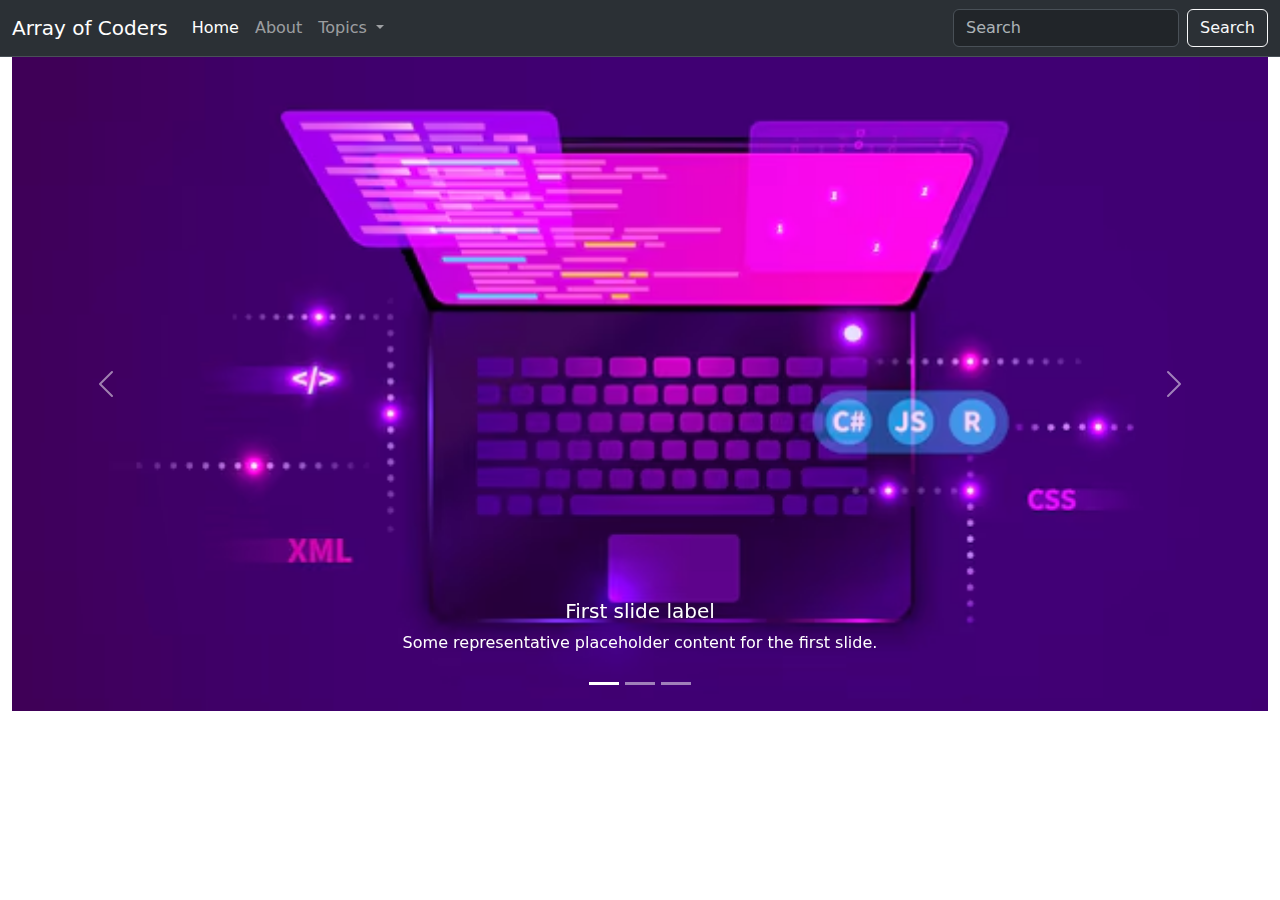
<file: My Projects/Bootstrap Projects/index.html>
<!doctype html>
<html lang="en">

<head>
  <meta charset="utf-8">
  <meta name="viewport" content="width=device-width, initial-scale=1">
  <title>Array of Coders</title>
  <link href="https://cdn.jsdelivr.net/npm/bootstrap@5.3.3/dist/css/bootstrap.min.css" rel="stylesheet"
    integrity="sha384-QWTKZyjpPEjISv5WaRU9OFeRpok6YctnYmDr5pNlyT2bRjXh0JMhjY6hW+ALEwIH" crossorigin="anonymous">
</head>

<body>
  <nav class="navbar navbar-expand-lg bg-body-tertiary bg-dark border-bottom border-body" data-bs-theme="dark">
    <div class="container-fluid">
      <a class="navbar-brand" href="#">Array of Coders</a>
      <button class="navbar-toggler" type="button" data-bs-toggle="collapse" data-bs-target="#navbarSupportedContent"
        aria-controls="navbarSupportedContent" aria-expanded="false" aria-label="Toggle navigation">
        <span class="navbar-toggler-icon"></span>
      </button>
      <div class="collapse navbar-collapse" id="navbarSupportedContent">
        <ul class="navbar-nav me-auto mb-2 mb-lg-0">
          <li class="nav-item">
            <a class="nav-link active" aria-current="page" href="#">Home</a>
          </li>
          <li class="nav-item">
            <a class="nav-link" href="#">About</a>
          </li>
          <li class="nav-item dropdown">
            <a class="nav-link dropdown-toggle" href="#" role="button" data-bs-toggle="dropdown" aria-expanded="false">
              Topics
            </a>
            <ul class="dropdown-menu">
              <li><a class="dropdown-item" href="#">C Programming</a></li>
              <li><a class="dropdown-item" href="#">C++ Programming</a></li>


            </ul>

           

        </ul>
        <form class="d-flex" role="search">
          <input class="form-control me-2" type="search" placeholder="Search" aria-label="Search">
          <button class="btn btn-outline-light" type="submit">Search</button>
        </form>
      </div>
    </div>
  
</nav>

<div class="container-fluid">

  <div id="carouselExampleCaptions" class="carousel slide">
    <div class="carousel-indicators">
      <button type="button" data-bs-target="#carouselExampleCaptions" data-bs-slide-to="0" class="active" aria-current="true" aria-label="Slide 1"></button>
      <button type="button" data-bs-target="#carouselExampleCaptions" data-bs-slide-to="1" aria-label="Slide 2"></button>
      <button type="button" data-bs-target="#carouselExampleCaptions" data-bs-slide-to="2" aria-label="Slide 3"></button>
    </div>
    <div class="carousel-inner">
      <div class="carousel-item active">
        <img src="1.jpg" class="d-block w-100 h-50" alt="...">
        <div class="carousel-caption d-none d-md-block">
          <h5>First slide label</h5>
          <p>Some representative placeholder content for the first slide.</p>
        </div>
      </div>
      <div class="carousel-item">
        <img src="2.jpg" class="d-block w-100" alt="...">
        <div class="carousel-caption d-none d-md-block">
          <h5>Second slide label</h5>
          <p>Some representative placeholder content for the second slide.</p>
        </div>
      </div>
      <div class="carousel-item">
        <img src="3.png" class="d-block w-100" alt="...">
        <div class="carousel-caption d-none d-md-block">
          <h5>Third slide label</h5>
          <p>Some representative placeholder content for the third slide.</p>
        </div>
      </div>
    </div>
    <button class="carousel-control-prev" type="button" data-bs-target="#carouselExampleCaptions" data-bs-slide="prev">
      <span class="carousel-control-prev-icon" aria-hidden="true"></span>
      <span class="visually-hidden">Previous</span>
    </button>
    <button class="carousel-control-next" type="button" data-bs-target="#carouselExampleCaptions" data-bs-slide="next">
      <span class="carousel-control-next-icon" aria-hidden="true"></span>
      <span class="visually-hidden">Next</span>
    </button>
  </div>
</div>



  <script src="https://cdn.jsdelivr.net/npm/bootstrap@5.3.3/dist/js/bootstrap.bundle.min.js"
    integrity="sha384-YvpcrYf0tY3lHB60NNkmXc5s9fDVZLESaAA55NDzOxhy9GkcIdslK1eN7N6jIeHz"
    crossorigin="anonymous"></script>
</body>

</html>
</file>
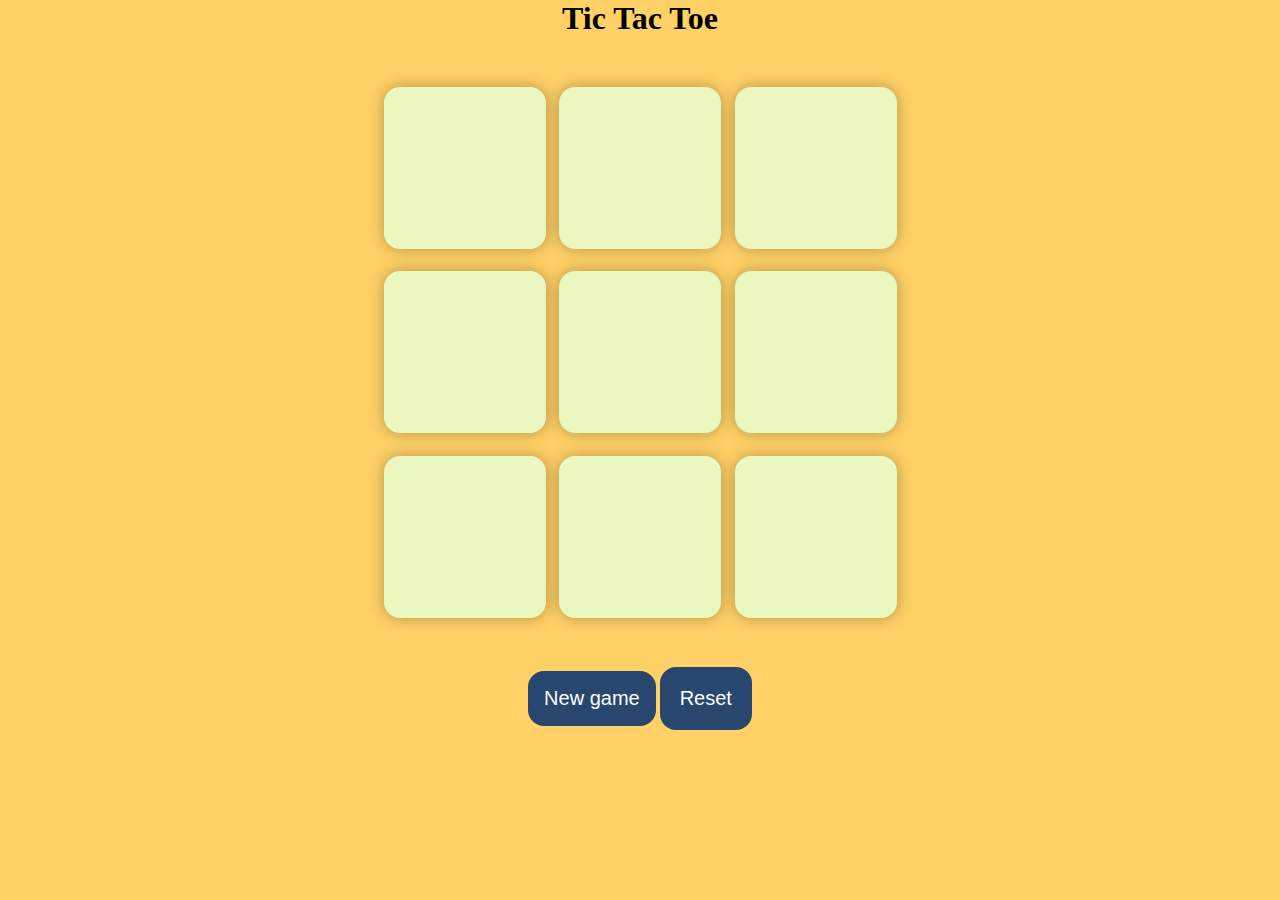
<file: My Projects/HTML & CSS & JAVASCRIPT Projects/Tic Tac Toe/index.html>
<!DOCTYPE html>
<html lang="en">
<head>
    <meta charset="UTF-8">
    <meta http-equiv="X-UA-Compatible" content="IE=edge">
    <meta name="viewport" content="width=device-width, initial-scale=1.0">
    <title>Tic Tac Toe Game</title>
    <link rel="stylesheet" href="style.css">
</head>
<body>
    <div class="winner-msg hid">
        <p id="msg">Winner</p>
    </div>
    <main>
    <h1>Tic Tac Toe</h1>
    <div class="container">
        <div class="game">
            <button class="box"></button>
            <button class="box"></button>
            <button class="box"></button>
            <button class="box"></button>
            <button class="box"></button>
            <button class="box"></button>
            <button class="box"></button>
            <button class="box"></button>
            <button class="box"></button>
        </div>
    </div>
    <button id="newgame-btn">New game</button>
    <button id="reset-btn">Reset</button>
</main>
    
    <script src="javascript.js"></script>
</body>
</html>
</file>
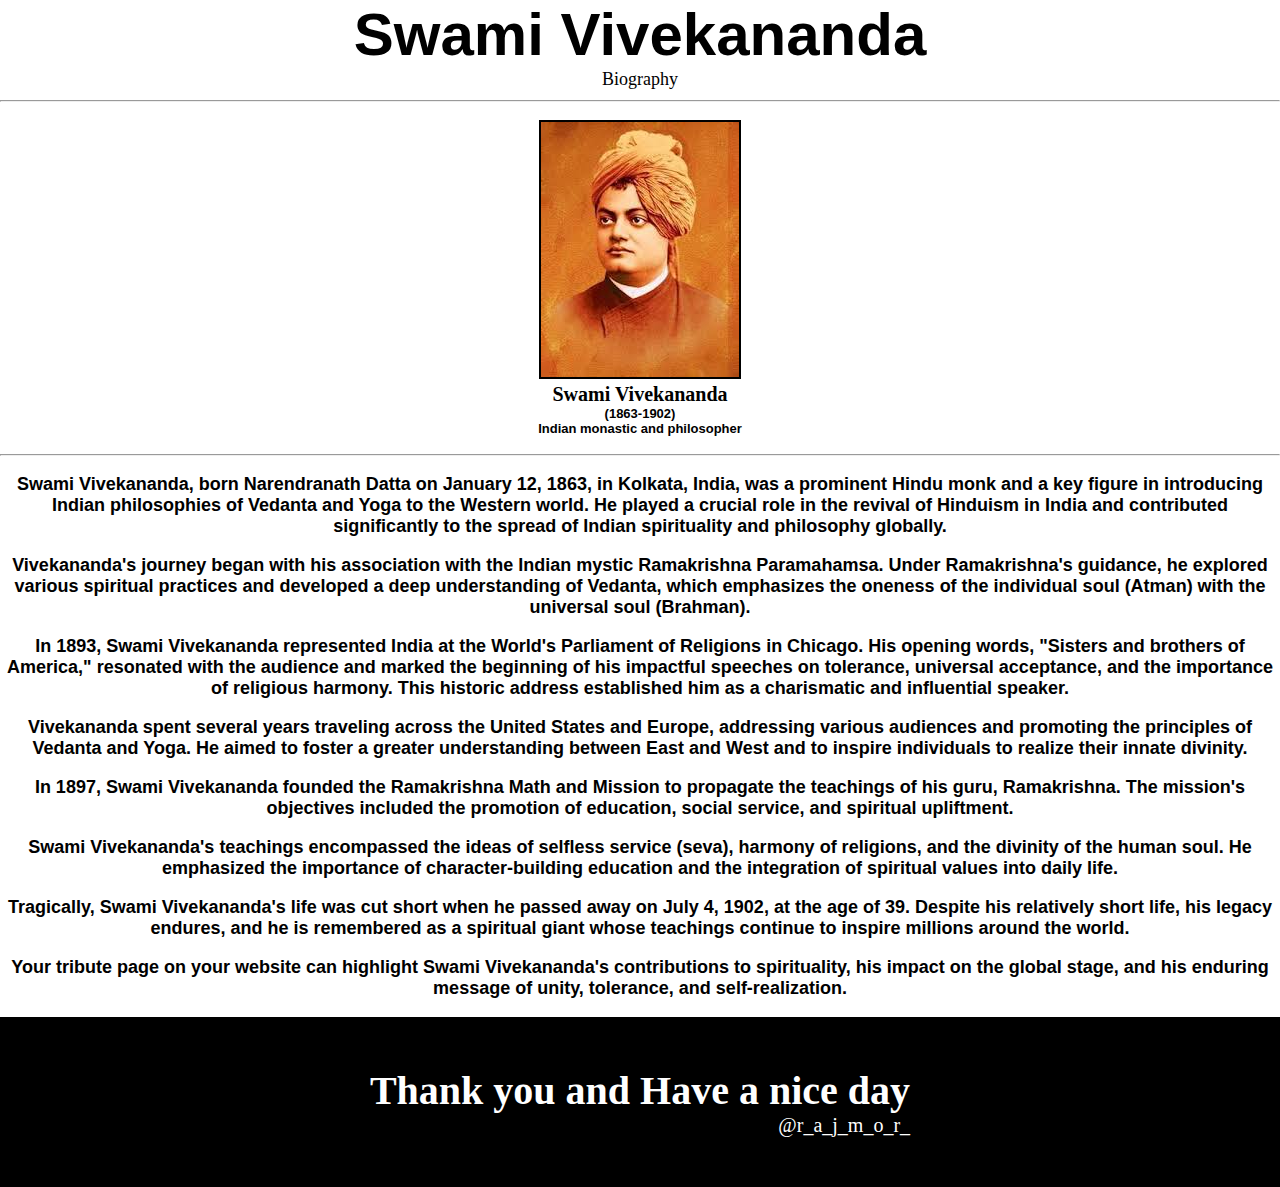
<file: My Projects/HTML & CSS Projects/pro_01/index.html>
<!DOCTYPE html>
<html lang="en">

<head>
    <meta charset="UTF-8">
    <meta http-equiv="X-UA-Compatible" content="IE=edge">
    <meta name="viewport" content="width=device-width, initial-scale=1.0">
    <title>Tribute</title>
    <link rel="stylesheet" href="style.css">


</head>

<body>
    <header class="nav">
        <div>
            <h1>Swami Vivekananda</h1>
            <p>Biography</p>
        </div>
    </header>
        <hr>
        <br>

        <div class="img">
            <img src="img1.jpg">
            <h1>Swami Vivekananda</h1>
            <p>(1863-1902)</p>
            <p>Indian monastic and philosopher</p>
            <br>
        </div>
        <hr>
        <br>

        <div class="content">
            <p>Swami Vivekananda, born Narendranath Datta on January 12, 1863, in Kolkata, India, was a prominent Hindu
                monk and a key figure in introducing Indian philosophies of Vedanta and Yoga to the Western world. He
                played a crucial role in the revival of Hinduism in India and contributed significantly to the spread of
                Indian spirituality and philosophy globally.</p>
            <br>

            <p>Vivekananda's journey began with his association with the Indian mystic Ramakrishna Paramahamsa. Under
                Ramakrishna's guidance, he explored various spiritual practices and developed a deep understanding of
                Vedanta, which emphasizes the oneness of the individual soul (Atman) with the universal soul (Brahman).
            </p>
            <br>

            <p>In 1893, Swami Vivekananda represented India at the World's Parliament of Religions in Chicago. His
                opening words, "Sisters and brothers of America," resonated with the audience and marked the beginning
                of his impactful speeches on tolerance, universal acceptance, and the importance of religious harmony.
                This historic address established him as a charismatic and influential speaker.</p>
            <br>

            <p>Vivekananda spent several years traveling across the United States and Europe, addressing various
                audiences and promoting the principles of Vedanta and Yoga. He aimed to foster a greater understanding
                between East and West and to inspire individuals to realize their innate divinity.</p>
            <br>
            <p>In 1897, Swami Vivekananda founded the Ramakrishna Math and Mission to propagate the teachings of his
                guru, Ramakrishna. The mission's objectives included the promotion of education, social service, and
                spiritual upliftment.</p>
            <br>
            <p>Swami Vivekananda's teachings encompassed the ideas of selfless service (seva), harmony of religions, and
                the divinity of the human soul. He emphasized the importance of character-building education and the
                integration of spiritual values into daily life.</p>
            <br>
            <p>Tragically, Swami Vivekananda's life was cut short when he passed away on July 4, 1902, at the age of 39.
                Despite his relatively short life, his legacy endures, and he is remembered as a spiritual giant whose
                teachings continue to inspire millions around the world.</p>
            <br>
            <p>Your tribute page on your website can highlight Swami Vivekananda's contributions to spirituality, his
                impact on the global stage, and his enduring message of unity, tolerance, and self-realization.

            </p>
        </div>
        <br>
           
        <footer class="footer">
            <div><h1>Thank you and Have a nice day</h1> 
                <p>@r_a_j_m_o_r_</p>
            </div>
            
        </footer>


</body>

</html>
</file>
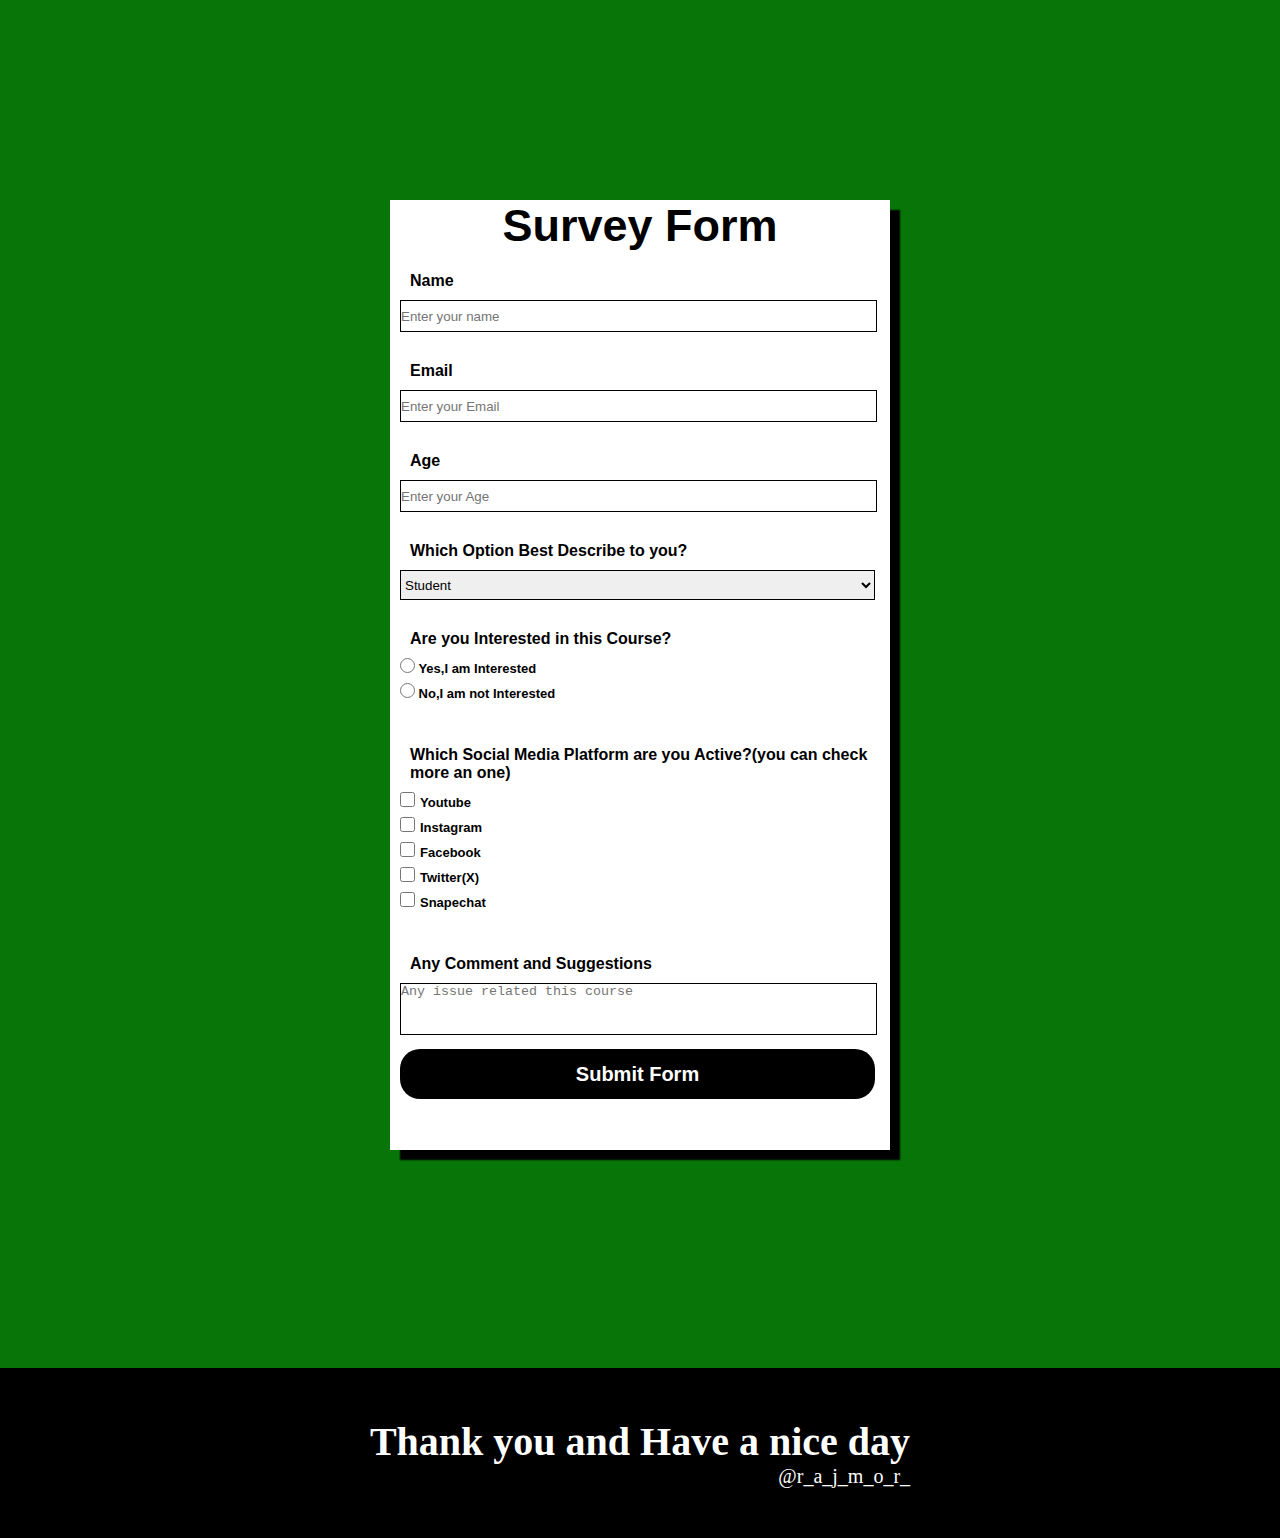
<file: My Projects/HTML & CSS Projects/pro_02/index.html>
<!DOCTYPE html>
<html lang="en">
<head>
    <meta charset="UTF-8">
    <meta http-equiv="X-UA-Compatible" content="IE=edge">
    <meta name="viewport" content="width=device-width, initial-scale=1.0">
    <title>Survey Form</title>
    <link rel="stylesheet" href="style.css">
</head>
<body>
    <div class="form">
        <form action="">
            <h1>Survey Form</h1>
            
            <div class="input-box">
                <p>Name</p>
                <input type="text" placeholder="Enter your name" required>
            </div>

           
            <div class="input-box">
                <p>Email</p>
                <input type="email" placeholder="Enter your Email" required>
            </div>

           
            <div class="input-box">
                <p>Age</p>
                <input type="number" placeholder="Enter your Age" required>
            </div>

            
            <div class="list">
                <p>Which Option Best Describe to you?</p>
            <select>
                <option value="">Student</option>
                <option value="">Intern</option>
                <option value="">Freshers</option>
                <option value="">College Student</option>
            </select>
        </div>

           
            <div class="radio">
                <p>Are you Interested in this Course?</p>
                <label>
                    <input type="radio" value="Yes,I am Interested" name="gender"> Yes,I am Interested
                    <br>
                    <input type="radio" value="No,I am not Interested" name="gender"> No,I am not Interested
                </label>
            </div>
            <br>

           
            <div class="checkbox">
                <p>Which Social Media Platform are you Active?(you can check more an one)</p>
                <input type="checkbox">Youtube
                <br>
                <input type="checkbox">Instagram
                <br>
                <input type="checkbox">Facebook
                <br>
                <input type="checkbox">Twitter(X)
                <br>
                <input type="checkbox">Snapechat
            </div>
            <br>

            
            <div class="address">
                <p>Any Comment and Suggestions</p>
                <textarea placeholder="Any issue related this course"></textarea>
            </div>

            <button type="submit" class="btn">Submit Form</button>

        </form>

    </div>
    <br>
    <footer class="footer">
        <div><h1>Thank you and Have a nice day</h1> 
            <p>@r_a_j_m_o_r_</p>
        </div>

    </footer>

    
</body>
</html>
</file>
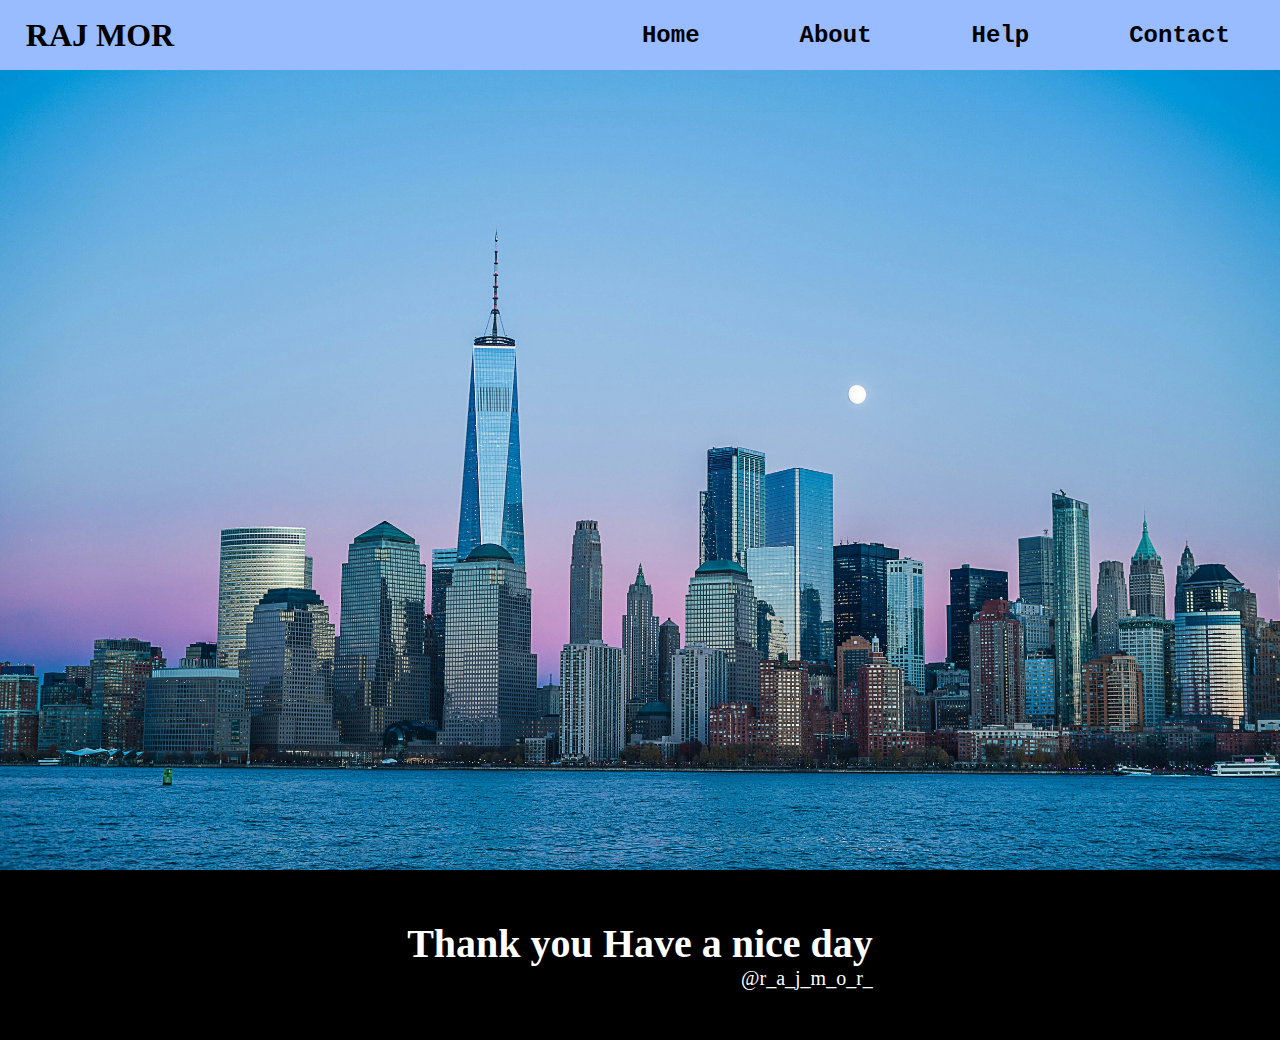
<file: My Projects/HTML & CSS Projects/pro_04/index.html>
<!DOCTYPE html>
<html lang="en">

<head>
    <meta charset="UTF-8">
    <meta http-equiv="X-UA-Compatible" content="IE=edge">
    <meta name="viewport" content="width=device-width, initial-scale=1.0">
    <title>Landing Page</title>
    <link rel="stylesheet" href="style.css">
</head>

<body>

    <header>
        <div class="header">
            <div class="title">
                RAJ MOR
            </div>

            <div class="navbar-tools">
                <div class="navbar"><a href="index.html">Home</a></div>
                <div class="navbar"><a href="index.html">About</a></div>
                <div class="navbar"><a href="index.html">Help</a></div>
                <div class="navbar"><a href="index.html">Contact</a></div>
            </div>
           
        </div>
    </header>
    <main class="main">
<div class="section">
</div>
    </main>

    <footer class="footer">
        <div>
            <h1>Thank you Have a nice day</h1>
            <p>@r_a_j_m_o_r_</p>
        </div>
    </footer>
    
</body>

</html>
</file>
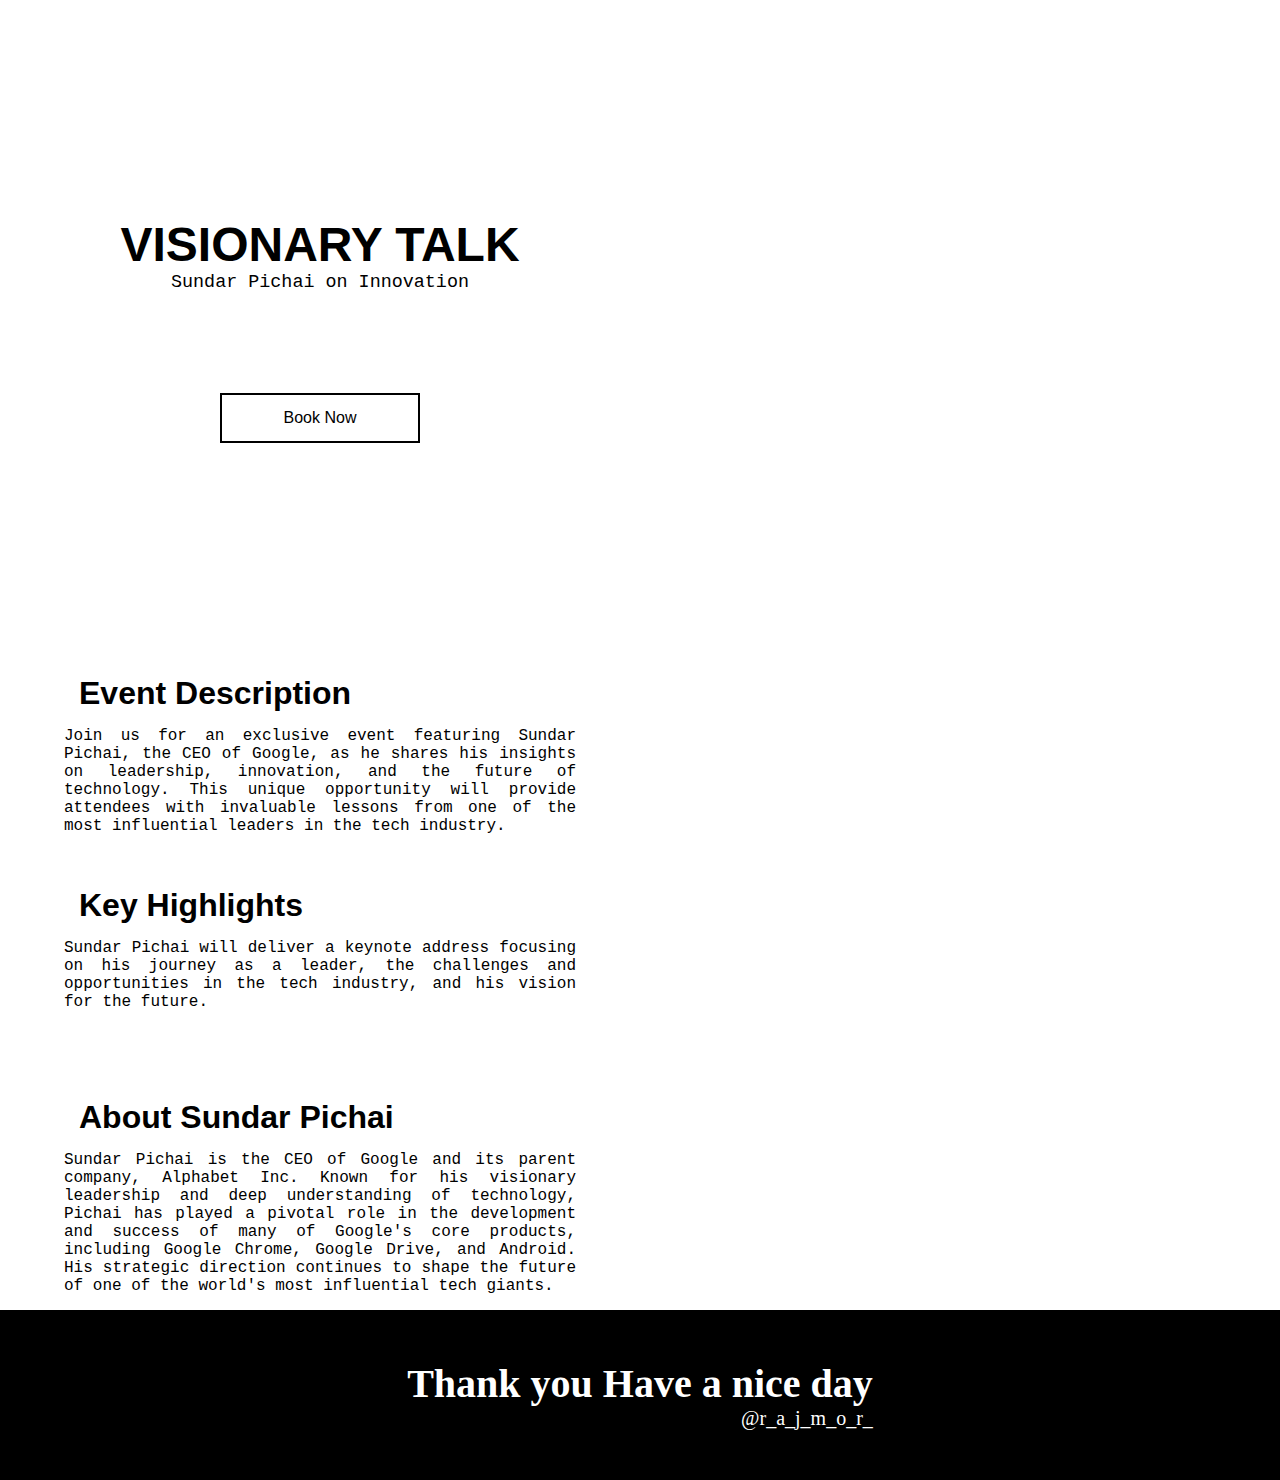
<file: My Projects/HTML & CSS Projects/pro_06/index.html>
<!DOCTYPE html>
<html lang="en">
<head>
    <meta charset="UTF-8">
    <meta http-equiv="X-UA-Compatible" content="IE=edge">
    <meta name="viewport" content="width=device-width, initial-scale=1.0">
    <title>SEO BootCamp Event Registration</title>
    <link rel="icon" type="image/x-icon" href="C:\Users\admin\Desktop\projects\html&css\pro_06\icon.png">
    <link rel="stylesheet" href="style.css">
</head>
<body>
    <div class="container">
       <div class="left">
        <h1>VISIONARY TALK</h1>
        <p>Sundar Pichai on Innovation</p>
        <button class="btn">Book Now</button>
       </div>
       <div class="right">
       </div>
       
       </div>
       <div class="bottom">
        <div class="box">
            <h1>Event Description</h1>
        <p>Join us for an exclusive event featuring Sundar Pichai, the CEO of Google, as he shares his insights on leadership, innovation, and the future of technology. This unique opportunity will provide attendees with invaluable lessons from one of the most influential leaders in the tech industry.</p>
        </div>

        <div class="box">
            <h1>Key Highlights</h1>
        <p> Sundar Pichai will deliver a keynote address focusing on his journey as a leader, the challenges and opportunities in the tech industry, and his vision for the future.</p>
        </div>

        <div class="box">
            <h1>About Sundar Pichai</h1>
        <p>Sundar Pichai is the CEO of Google and its parent company, Alphabet Inc. Known for his visionary leadership and deep understanding of technology, Pichai has played a pivotal role in the development and success of many of Google's core products, including Google Chrome, Google Drive, and Android. His strategic direction continues to shape the future of one of the world's most influential tech giants.</p>
        </div>
        
       </div>

       <footer>
        <div class="footer">
            <div>
                <h1>Thank you Have a nice day</h1>
            <p>@r_a_j_m_o_r_</p>
            </div>
            
        </div>
       </footer>
</body>
</html>
</file>
<file: My Projects/HTML & CSS & JAVASCRIPT Projects/Tic Tac Toe/style.css>
*{
    margin: 0px;
    padding: 0px;
}

body{
    background-color: #FFD166;
    text-align: center;
}

.container{
    height: 70vh;
  display: flex;
  justify-content: center;
  align-items: center;

}

.game{
    height: 60vmin;
    width: 60vmin;
    display: flex;
    flex-wrap: wrap;
    justify-content: center;
   align-items: center;
   gap: 1.5vmin;
  
  
    
}

.box{
    height: 18vmin;
    width: 18vmin;
    border-radius: 1rem;
    border: none;
    box-shadow: 0 0 1rem rgba(0,0,0,0.3);
    font-size: 8vmin;
    color:#EF476F;
    background-color: #EAF8BF
}

#reset-btn{
    padding: 1.25rem;
    font-size: 1.25rem;
    background-color: #27476E;
    color: white;
    border-radius: 1rem;
    border: none;
}

#newgame-btn{
    padding: 1rem;
    font-size: 1.25rem;
    background-color: #27476E;
    color: white;
    border-radius: 1rem;
    border: none;
}

#msg{
    color: black;
    font-size: 8vmin;


}

.winner-msg{
    height: 14vmin;
}

.hid{
    display: none;
}
</file>
<file: My Projects/HTML & CSS Projects/pro_01/style.css>
*{
    padding: 0;
    margin: 0;
}

.nav{
    text-align: center;
    height: 100px;
    background-color:white;
    font-size: 30px;
    font-family: Arial, Helvetica, sans-serif;
    
}

.img{
    text-align: center;
}


.nav p {
    font-size: large;
    font-family: cursive;
}

img{
  border: 2px solid black;
    
}

.img h1{
    font-size: 20px;
    font-family: cursive;
}

.img p{
    font-size: small;
    font-weight: 600;
    font-family: Arial, Helvetica, sans-serif;

}

.content p{
    text-align: center;
    font-size: large;
    font-weight: 600;
    font-family: Arial, Helvetica, sans-serif;
   
}

.footer{
    display: flex;
    justify-content: center;
    align-items: center;
    height: 170px;
    color: white;
    text-align: center;
    background-color: black;
    font-size: 20px;
    font-family: cursive;
}

.footer p{
    text-align:end;
}
</file>
<file: My Projects/HTML & CSS Projects/pro_02/style.css>
*{
    padding: 0;
    margin: 0;
}

body{
    background-color: rgb(7, 117, 7);
    display: flex;
    justify-content: center;
    align-items: center;
    min-height: 100vh;
    flex-direction: column;
}

.form{
background-color: white;
width: 500px;
height: 950px;
margin: 200px;
border: none;
outline: none;
box-shadow :10px 10px 1.5px;
}

.form h1{
    text-align: center;
    font-size: 45px;
    font-family: Arial, Helvetica, sans-serif;
}

.form .input-box p{
font-family: Arial, Helvetica, sans-serif;
font-size: medium;
font-weight: 600;
padding: 20px 0 10px 20px;
}


.form input{
    width: 95%;
    border: 1.5px solid black;
    height: 30px;
    margin-left: 10px;
    margin-bottom: 10px;
}

.list p{
font-family: Arial, Helvetica, sans-serif;
font-size: medium;
font-weight: 600;
padding: 20px 0 10px 20px;

}

.list select{
    border: 1.5px solid black;
    width: 95%;
    height: 30px;
    margin-left: 10px;
    margin-bottom: 10px;
}
.radio p{
    font-family: Arial, Helvetica, sans-serif;
    font-size: medium;
    font-weight: 600;
    padding: 20px 0 10px 20px;
}

input[type='radio']{
    width: 15px;
    height: 15px;
    
}

.radio label{
    font-family: Arial, Helvetica, sans-serif;
    font-size: small;
    font-weight: 550;
    
}

.checkbox p{
    font-family: Arial, Helvetica, sans-serif;
    font-size: medium;
    font-weight: 600;
    padding: 20px 0 10px 20px;

}

input[type='checkbox']{
    width: 15px;
    height: 15px;
    margin-right: 5px;
    
}

.checkbox {

    font-family: Arial, Helvetica, sans-serif;
    font-size: small;
    font-weight: 550;



}

.address p{
    font-family: Arial, Helvetica, sans-serif;
    font-size: medium;
    font-weight: 600;
    padding: 20px 0 10px 20px;

}

textarea{

    resize: none;
    width: 95%;
    border: 1.5px solid black;
    height: 50px;
    margin-left: 10px;
    margin-bottom: 10px;
}

.btn{
    width: 95%;
    height: 50px;
    margin-left: 10px;
    margin-bottom: 10px;
    border: none;
    outline: none;
    border-radius: 20px;
    font-size: 20px;
    background: black;
    color: white;
    font-weight: 600;


}

.btn:hover{
    
    font-weight: 600;
    background-color: rgb(214, 209, 209);
    color: black;
    cursor: pointer;
}

.input-box input:hover{
    border: 2px solid black;
}

textarea:hover{
    border: 2px solid black;
}
.footer{
    width: 100%;
    display: flex;
    justify-content: center;
    align-items: center;
    height: 170px;
    color: white;
    text-align: center;
    background-color: black;
    font-size: 20px;
    font-family: cursive;
}

.footer p{
    text-align:end;
}
</file>
<file: My Projects/HTML & CSS Projects/pro_04/style.css>
*{
    padding: 0;
    margin: 0;
    }

.header{
    background-color: #99bbff;
    height: 70px;
    display: flex;
    justify-content: space-between;
    align-items: center;
    

}

.navbar-tools{
    display: flex;
    justify-content: flex-start;
    align-items: center;
}

.title{
    width: 200px;
    font-size: 2rem;
    font-weight: 700;
    display:flex;
    justify-content: center;
    align-items: center;

}



.navbar{
    font-size: 1.5rem;
    color: black;
    font-family: 'Courier New';
    font-weight: 550;
    padding: 50px;
    

}

a{
    text-decoration: none;
    color: black;
}

.section{
    width: 100%;
    height: 800px;
    background-image: url("image1.jpg");
    background-size: 100% 100%;
    
}

.footer{
    width: 100%;
    background-color: black;
    display: flex;
    justify-content: center;
    align-items: center;
    height:170px;
    color: white;
    font-family: cursive;
    font-size: 20px;
    text-align: center;

}

.footer p{
    text-align: end;
}
</file>
<file: My Projects/HTML & CSS Projects/pro_06/style.css>
*{
    margin: 0px;
    padding: 0px;
}

body{
    background-color: white;
    background-image: url('https://www.gsb.stanford.edu/sites/default/files/styles/1630x_variable/public/2022-06/vftt-key-sundar%20pichai.jpeg.webp?itok=XUf_ZkY5');
    background-size: auto;
    background-position:center ;
    background-attachment:fixed;
    background-repeat: no-repeat;
}

.container{
    display: flex;
    
}

.left{
    width: 50%;
    height: 660px;
    display:flex;
    flex-direction: column;
    justify-content: center;
    align-items: center;
}

.left h1{
    color: black;
    font-family: Arial, Helvetica, sans-serif;
    font-size: 3rem;
}

.left p{
    color: black;
    font-family: monospace;
    font-size: 1.15rem;
    margin-bottom: 50px;
}

.left p:hover{
    text-decoration: underline;
}

.btn{
   margin-top: 50px;
   width: 200px;
   height: 50px;
   border: none;
   border: 2px solid black;
   color: black;
   background-color: white;
   transition: 0.5s;
   font-size: 1rem;
   font-family: Arial, Helvetica, sans-serif;
}

.btn:hover{
    cursor: pointer;
    background-color: black;
    border-radius: 1rem;
    color: white;
    border-color: white;
    font-size: 1.12rem;
}

.right{
    width: 50%;
    height: 660px;
    display:flex;
    flex-direction: column;
    justify-content: center;
    align-items: center;
}

.bottom{
    width: 50%;
    height: 650px;
    display:flex;
    justify-content: center;
    align-items: center;
    flex-direction: column;
}

.bottom .box{
    width: 80%;
    height: 35%;
    border: 2px solid black;
    border:none;
    transition: 0.5s;
    
}

.bottom .box:hover{
    cursor: pointer;
    background-color: black;
    color: white;
    border: 2px solid white;
    border-radius: 1rem;

}

.bottom h1{
    padding: 15px;
    font-family: Arial, Helvetica, sans-serif;
}

.bottom p{
    text-align: justify;
    padding-bottom: 15px;
    font-family: monospace;
    font-size: 1rem;
}

.footer{
    background-color: black;
    color: white;
    width: 100%;
    height: 170px;
    display: flex;
    justify-content: center;
    align-items: center;
    font-family: cursive;
    font-size: 20px;
}

.footer p{
    text-align: end;
}
</file>
